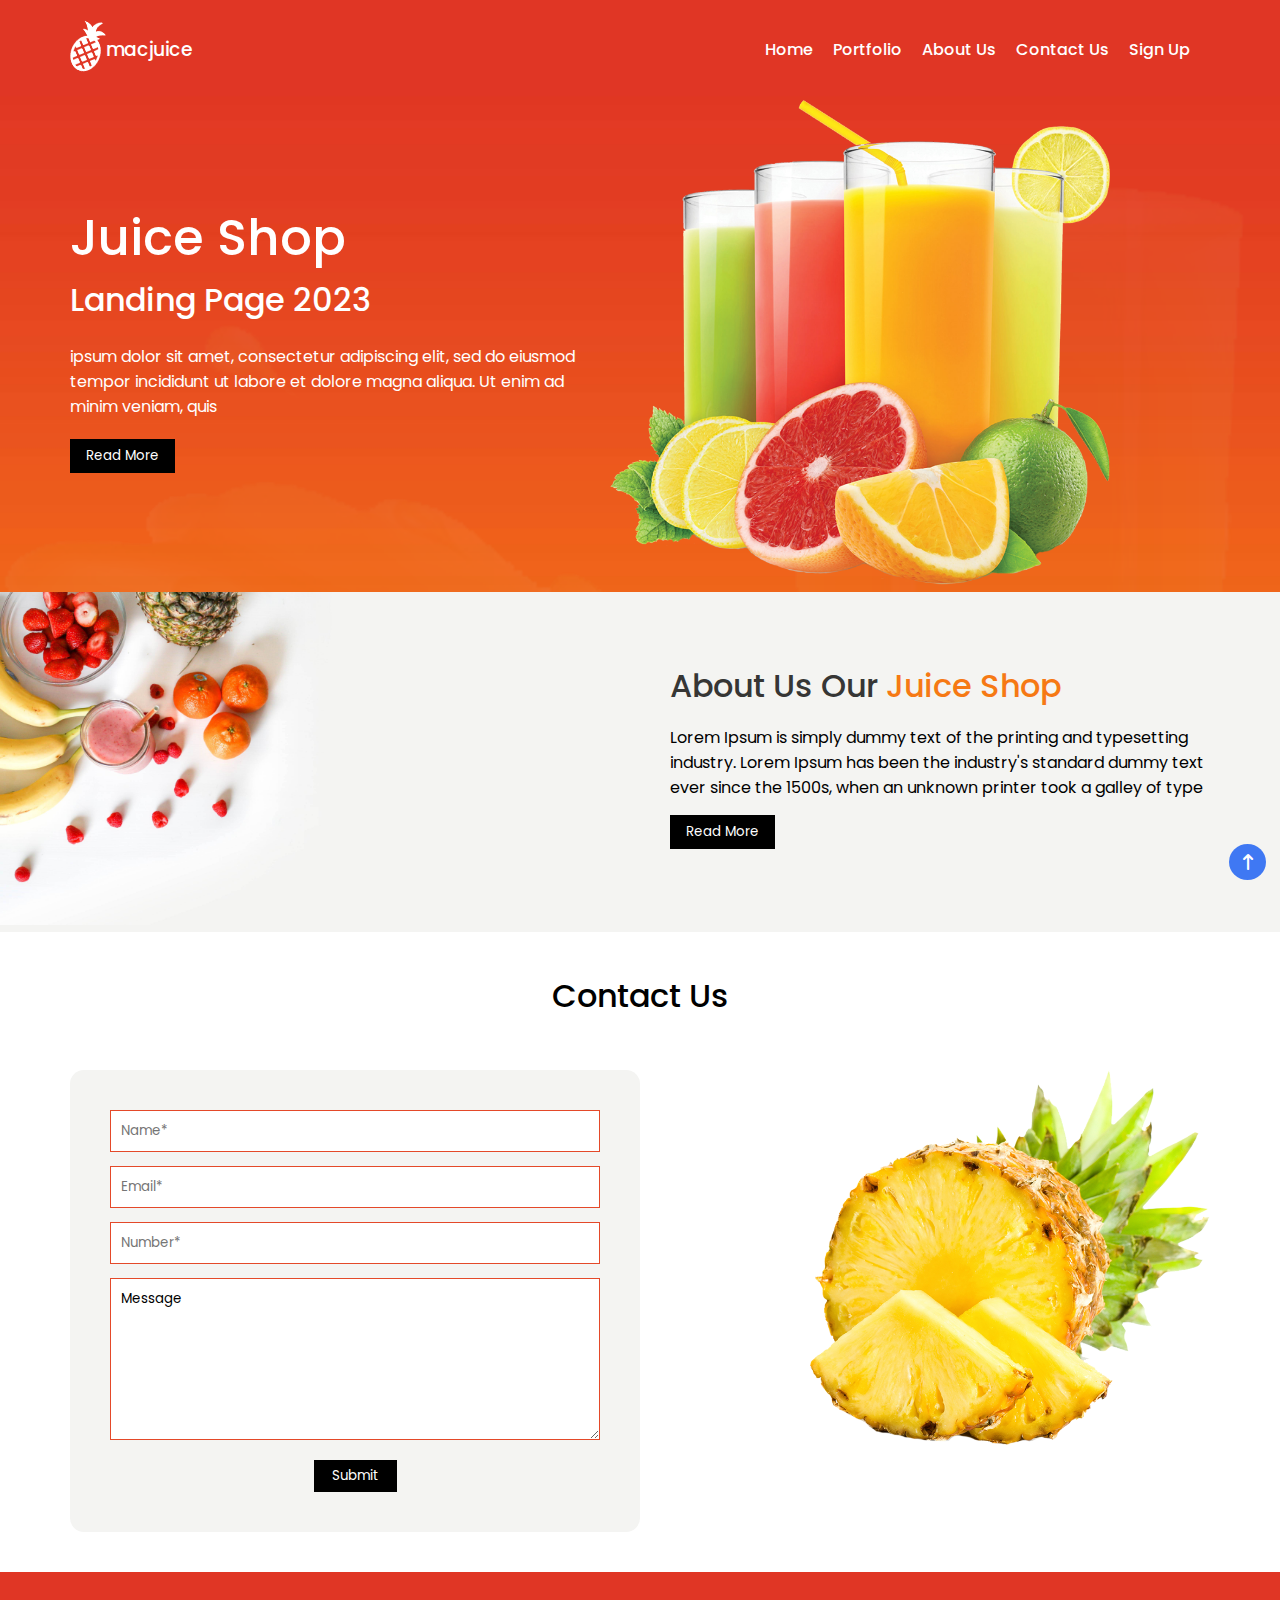
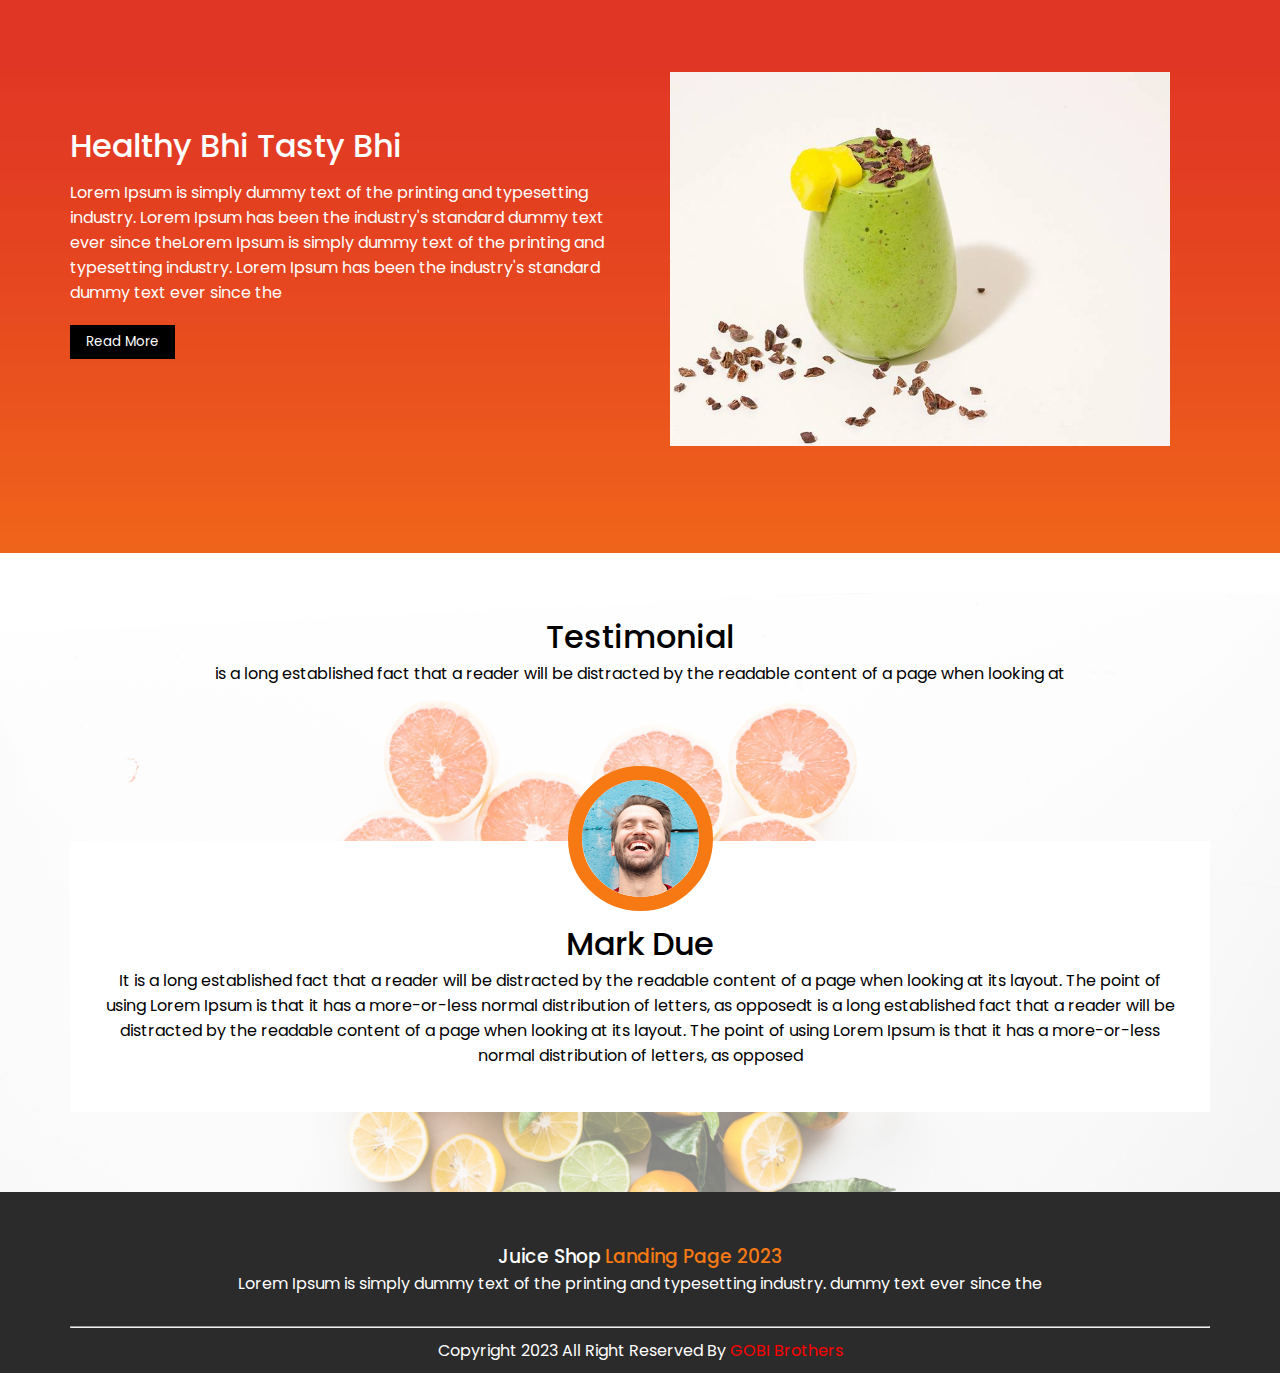
<file: index.html>
<!DOCTYPE html>
<html lang="en">

    <head>
        <meta charset="UTF-8">
        <meta http-equiv="X-UA-Compatible" content="IE=edge">
        <meta name="viewport" content="width=device-width, initial-scale=1.0">
        <title>juice</title>
        <link rel="stylesheet" href="https://cdnjs.cloudflare.com/ajax/libs/font-awesome/6.2.1/css/all.min.css" />
        <link rel="stylesheet" href="assets/css/style.css">
        <link rel="stylesheet" href="assets/css/responsive.css">

    </head>

    <body>

        <header class="header" id="navbar">
            <div class="container">
                <div class="nav-bar" id="set">
                    <div class="nav-bar-logo">
                        <a href="index.html"><img src="assets/images/pineapple-logo.png" alt="pineapple"></a>
                        <a href="index.html">
                            <h3>macjuice</h3>
                        </a>
                    </div>
                    <div class="res-menu-icon">
                        <span></span>
                    </div>
                    <div class="nav-bar-item">
                        <ul>
                            <a href="">
                                <li>Home</li>
                            </a>
                            <a href="">
                                <li>Portfolio</li>
                            </a>
                            <a href="">
                                <li>About Us</li>
                            </a>
                            <a href="">
                                <li>Contact Us</li>
                            </a>
                            <a href="">
                                <li>Sign Up</li>
                            </a>
                        </ul>
                    </div>
                    <div class="res-nav-item">
                        <ul>
                            <a href="">
                                <li>Home</li>
                            </a>
                            <a href="">
                                <li>Portfolio</li>
                            </a>
                            <a href="">
                                <li>About Us</li>
                            </a>
                            <a href="">
                                <li>Contact Us</li>
                            </a>
                            <a href="">
                                <li>Sign Up</li>
                            </a>
                        </ul>
                    </div>
                </div>
            </div>
        </header>

        <section class="banner-section">
            <div class="container">
                <div class="banner-inner">
                    <div class="banner-content">
                        <h1>Juice shop</h1>
                        <h2>Landing page 2023</h2>
                        <p>ipsum dolor sit amet, consectetur adipiscing elit, sed do eiusmod tempor incididunt ut labore
                            et dolore magna aliqua. Ut
                            enim ad minim veniam, quis</p>
                        <a href="javascript:void(0);"><button>Read More</button></a>
                    </div>
                    <div class="banner-image">
                        <img src="assets/images/banner-juice.png" alt="juice-glass" width="500px">
                    </div>
                </div>
            </div>
        </section>

        <section class="aboutus-section">
            <div class="container">
                <div class="aboutus-inner">
                    <div class="aboutus-image">
                        <img src="assets/images/about-us-img.jpg" alt="fruit-glass" width="500px">
                    </div>
                    <div class="aboutus-content">
                        <h2>About us our <span>Juice shop</span> </h2>
                        <p>Lorem Ipsum is simply dummy text of the printing and typesetting industry. Lorem Ipsum has
                            been the industry's standard
                            dummy text ever since the 1500s, when an unknown printer took a galley of type</p>
                        <a href="javascript:void(0);"><button>Read More</button></a>
                    </div>
                </div>
            </div>
        </section>

        <section class="contactus-section">
            <div class="container">
                <h2>Contact Us</h2>
                <div class="contactus-inner">
                    <div class="contactus-content">
                        <form action="" name="landform" onsubmit="return land()">
                            <div class="form-m">
                                <input type="text" placeholder="Name*" name="name" onkeyup="land()"
                                    style="color: #000;" required>
                                <span id="error1" style="color: red; font-size: 14px;"></span>
                            </div>
                            <div class="form-m">
                                <input type="text" placeholder="Email*" name="email" onkeyup="land()"
                                    style="color: #000;" required>
                                <span id="error2" style="color: red; font-size: 14px;"></span>
                            </div>
                            <div class="form-m">
                                <input type="text" placeholder="Number*" name="number" onkeyup="land()"
                                    style="color: #000;" required>
                                <span id="error3" style="color: red; font-size: 14px;"></span>
                            </div>
                            <textarea cols="30" rows="7" name="textarea">Message</textarea>
                            <div class="form-submit">
                                <button type="submit">Submit</button>
                            </div>

                        </form>
                    </div>
                    <div class="contactus-image">
                        <img src="assets/images/contactus-img.png" alt="pinneapple-fruit" width="400px">
                    </div>
                </div>
            </div>
        </section>

        <section class="healthy-section">
            <div class="container">
                <div class="healthy-inner">
                    <div class="healthy-content">
                        <h2>Healthy bhi tasty bhi</h2>
                        <p>Lorem Ipsum is simply dummy text of the printing and typesetting industry. Lorem Ipsum has
                            been the industry's standard
                            dummy text ever since theLorem Ipsum is simply dummy text of the printing and typesetting
                            industry. Lorem Ipsum has been
                            the industry's standard dummy text ever since the</p>
                        <a href="javascript:void(0);"><button>Read More</button></a>
                    </div>
                    <div class="healthy-image">
                        <img src="assets/images/juice-glass.jpg" alt="juice-glass" width="500px">
                    </div>
                </div>
            </div>
        </section>

        <section class="testimonial-section">
            <div class="container">
                <div class="testimonial-inner">
                    <h2>testimonial</h2>
                    <p>is a long established fact that a reader will be distracted by the readable content of a page
                        when looking at</p>
                    <div class="testimonial-box">
                        <img src="assets/images/profile.png" alt="" width="">
                        <h2>Mark Due</h2>
                        <p>It is a long established fact that a reader will be distracted by the readable content of a
                            page
                            when looking at its
                            layout. The point of using Lorem Ipsum is that it has a more-or-less normal distribution of
                            letters, as opposedt is a
                            long established fact that a reader will be distracted by the readable content of a page
                            when
                            looking at its layout. The
                            point of using Lorem Ipsum is that it has a more-or-less normal distribution of letters, as
                            opposed</p>
                    </div>
                </div>
            </div>
        </section>

        <footer>
            <div class="container">
                <div class="footer-inner">
                    <h3>Juice Shop <span>Landing Page 2023</span> </h3>
                    <div class="footer-nth">
                        <p>Lorem Ipsum is simply dummy text of the printing and typesetting
                            industry. dummy text ever since the</p>
                        <hr>
                        <p>Copyright 2023 All Right Reserved By <abbr title="Gola & Bisht" style="color: red;">GOBI
                                Brothers</abbr>
                        </p>
                    </div>

                </div>
            </div>
        </footer>
        <div class="scroll" id="back-to-top">
            <a href="#top" id="#down"><i class="fa-solid fa-arrow-up-long"></i> </a>
        </div>


        <script>
            document.querySelector(".res-menu-icon").addEventListener("click", function () {
                document.querySelector("header").classList.toggle("active");
            });

            document.querySelector("section").addEventListener("click", function () {
                document.querySelector("header").classList.remove("active");
            });

            window.addEventListener("scroll", function () {
                    let x = document.querySelector("header")
                    if (window.pageYOffset >= 100) {
                        x.classList.remove("active");
                    }
            });              

            window.addEventListener('scroll', function () {

                let nav = document.getElementById('navbar');

                if (window.pageYOffset >= 400) {
                    nav.classList.add('sticky');
                } else {
                    nav.classList.remove('sticky');
                }
            });          

            window.addEventListener('scroll', function () {

                let nav = document.getElementById('set');

                if (window.pageYOffset >= 400) {
                    nav.classList.add('res-set');
                } else {
                    nav.classList.remove('res-set');
                }
            });

            window.addEventListener("scroll", function () {
                let y = document.getElementById('back-to-top');
                if (window.pageYOffset <= 500) {
                    y.classList.add("rem-scroll")
                } else {
                    y.classList.remove('rem-scroll');
                }
            })


        </script>
    </body>

</html>
</file>
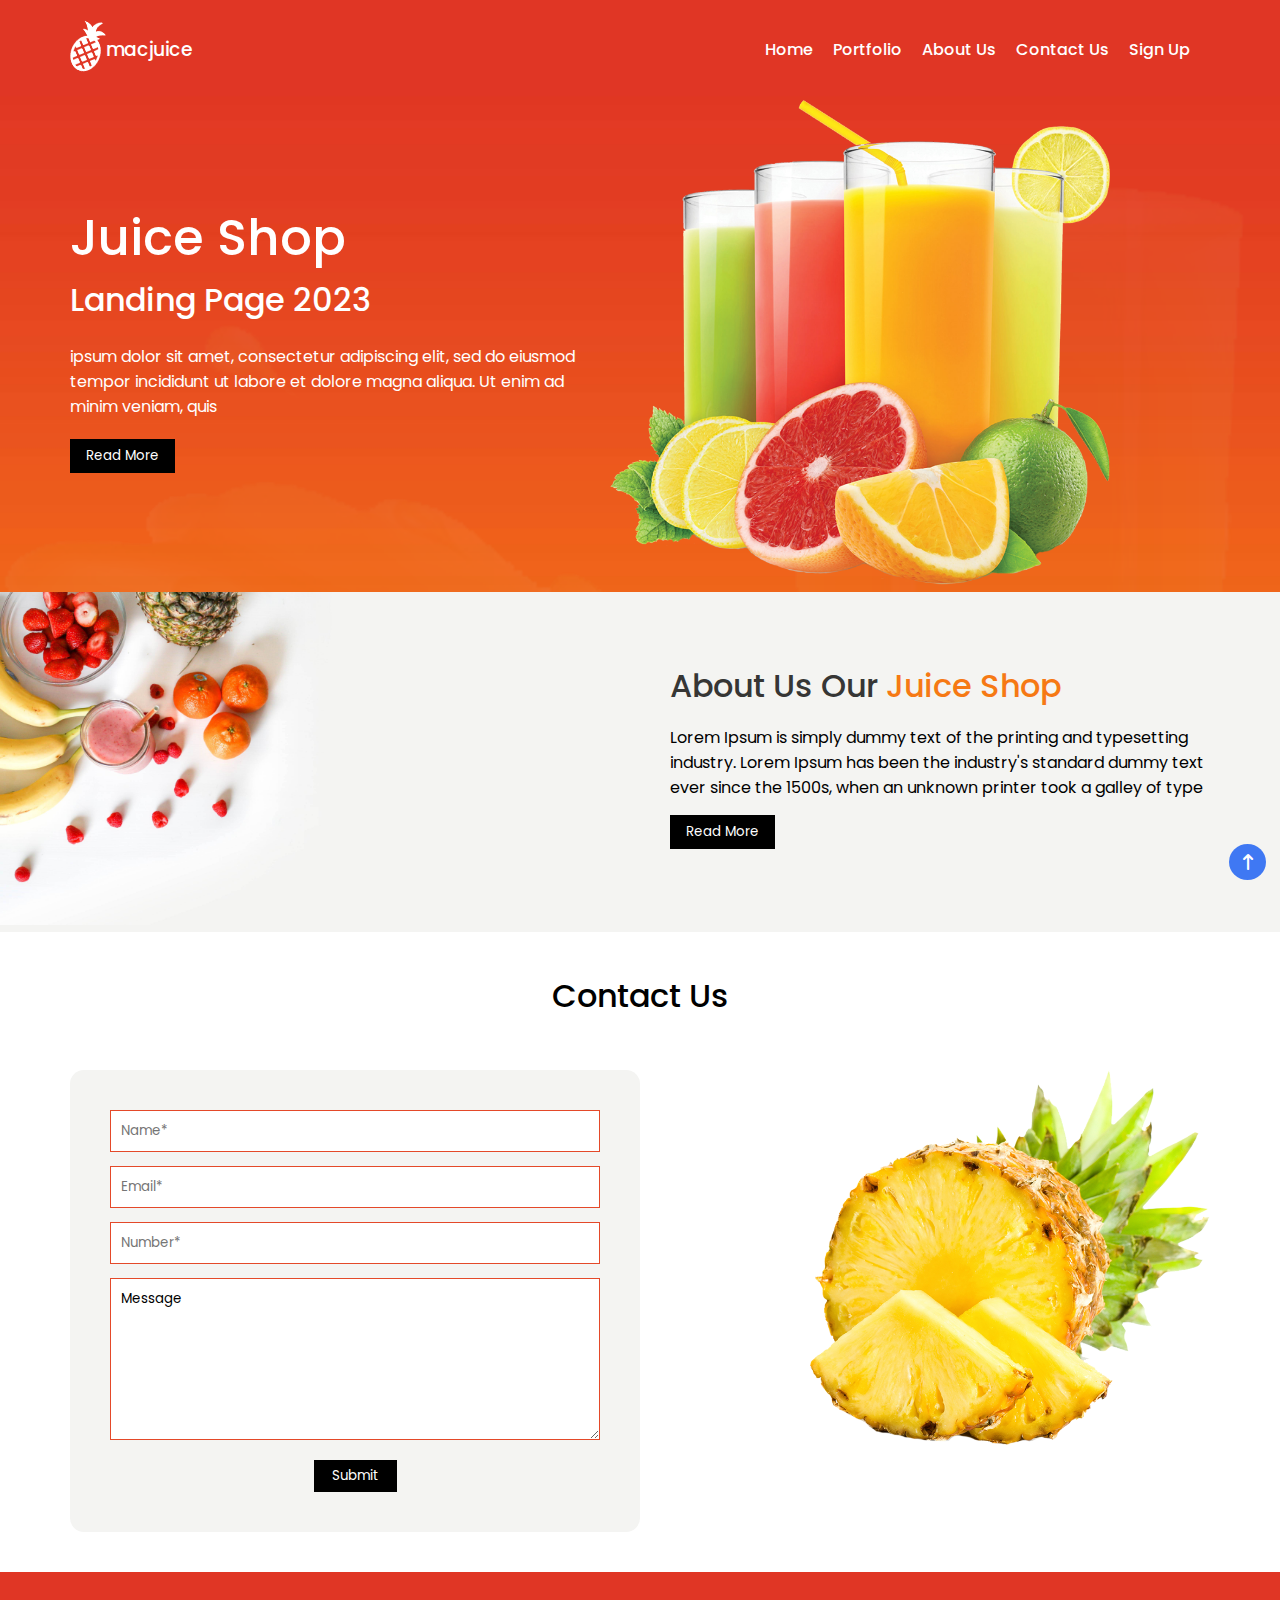
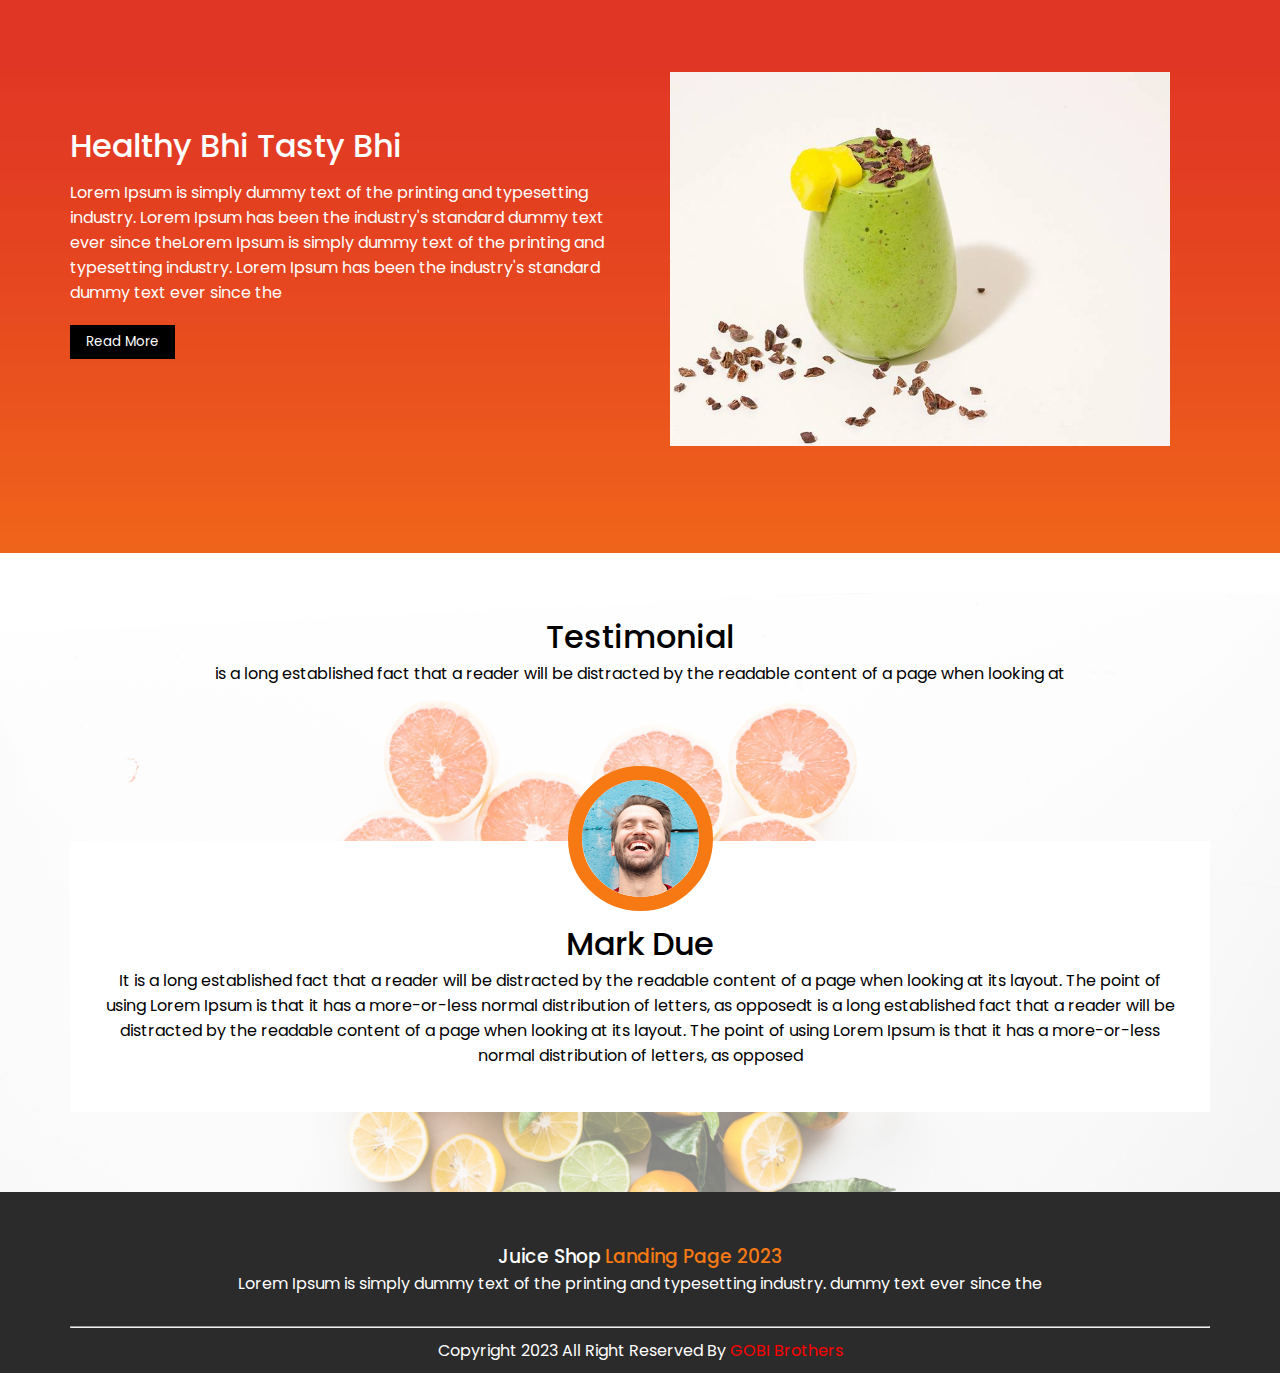
<file: Juice-Landing-Page/index.html>
<!DOCTYPE html>
<html lang="en">

<head>
    <meta charset="UTF-8">
    <meta http-equiv="X-UA-Compatible" content="IE=edge">
    <meta name="viewport" content="width=device-width, initial-scale=1.0">
    <title>juice</title>
    <link rel="stylesheet" href="https://cdnjs.cloudflare.com/ajax/libs/font-awesome/6.2.1/css/all.min.css" />
    <link rel="stylesheet" href="assets/css/style.css">
    <link rel="stylesheet" href="assets/css/responsive.css">

</head>

<body>

    <header class="header" id="navbar">
        <div class="container">
            <div class="nav-bar" id="set">
                <div class="nav-bar-logo">
                    <a href="index.html"><img src="assets/images/pineapple-logo.png" alt="pineapple"></a>
                    <a href="index.html">
                        <h3>macjuice</h3>
                    </a>
                </div>
                <div class="res-menu-icon">
                    <span></span>
                </div>
                <div class="nav-bar-item">
                    <ul>
                        <a href="">
                            <li>Home</li>
                        </a>
                        <a href="">
                            <li>Portfolio</li>
                        </a>
                        <a href="">
                            <li>About Us</li>
                        </a>
                        <a href="">
                            <li>Contact Us</li>
                        </a>
                        <a href="">
                            <li>Sign Up</li>
                        </a>
                    </ul>
                </div>
                <div class="res-nav-item">
                    <ul>
                        <a href="">
                            <li>Home</li>
                        </a>
                        <a href="">
                            <li>Portfolio</li>
                        </a>
                        <a href="">
                            <li>About Us</li>
                        </a>
                        <a href="">
                            <li>Contact Us</li>
                        </a>
                        <a href="">
                            <li>Sign Up</li>
                        </a>
                    </ul>
                </div>
            </div>
        </div>
    </header>

    <section class="banner-section">
        <div class="container">
            <div class="banner-inner">
                <div class="banner-content">
                    <h1>Juice shop</h1>
                    <h2>Landing page 2023</h2>
                    <p>ipsum dolor sit amet, consectetur adipiscing elit, sed do eiusmod tempor incididunt ut labore
                        et dolore magna aliqua. Ut
                        enim ad minim veniam, quis</p>
                    <a href="javascript:void(0);"><button>Read More</button></a>
                </div>
                <div class="banner-image">
                    <img src="assets/images/banner-juice.png" alt="juice-glass" width="500px">
                </div>
            </div>
        </div>
    </section>

    <section class="aboutus-section">
        <div class="container">
            <div class="aboutus-inner">
                <div class="aboutus-image">
                    <img src="assets/images/about-us-img.jpg" alt="fruit-glass" width="500px">
                </div>
                <div class="aboutus-content">
                    <h2>About us our <span>Juice shop</span> </h2>
                    <p>Lorem Ipsum is simply dummy text of the printing and typesetting industry. Lorem Ipsum has
                        been the industry's standard
                        dummy text ever since the 1500s, when an unknown printer took a galley of type</p>
                    <a href="javascript:void(0);"><button>Read More</button></a>
                </div>
            </div>
        </div>
    </section>

    <section class="contactus-section">
        <div class="container">
            <h2>Contact Us</h2>
            <div class="contactus-inner">
                <div class="contactus-content">
                    <form action="" name="landform" onsubmit="return land()">
                        <div class="form-m">
                            <input type="text" placeholder="Name*" name="name" onkeyup="land()" style="color: #000;"
                                required>
                            <span id="error1" style="color: red; font-size: 14px;"></span>
                        </div>
                        <div class="form-m">
                            <input type="text" placeholder="Email*" name="email" onkeyup="land()" style="color: #000;"
                                required>
                            <span id="error2" style="color: red; font-size: 14px;"></span>
                        </div>
                        <div class="form-m">
                            <input type="text" placeholder="Number*" name="number" onkeyup="land()" style="color: #000;"
                                required>
                            <span id="error3" style="color: red; font-size: 14px;"></span>
                        </div>
                        <textarea cols="30" rows="7" name="textarea">Message</textarea>
                        <div class="form-submit">
                            <button type="submit">Submit</button>
                        </div>

                    </form>
                </div>
                <div class="contactus-image">
                    <img src="assets/images/contactus-img.png" alt="pinneapple-fruit" width="400px">
                </div>
            </div>
        </div>
    </section>

    <section class="healthy-section">
        <div class="container">
            <div class="healthy-inner">
                <div class="healthy-content">
                    <h2>Healthy bhi tasty bhi</h2>
                    <p>Lorem Ipsum is simply dummy text of the printing and typesetting industry. Lorem Ipsum has
                        been the industry's standard
                        dummy text ever since theLorem Ipsum is simply dummy text of the printing and typesetting
                        industry. Lorem Ipsum has been
                        the industry's standard dummy text ever since the</p>
                    <a href="javascript:void(0);"><button>Read More</button></a>
                </div>
                <div class="healthy-image">
                    <img src="assets/images/juice-glass.jpg" alt="juice-glass" width="500px">
                </div>
            </div>
        </div>
    </section>

    <section class="testimonial-section">
        <div class="container">
            <div class="testimonial-inner">
                <h2>testimonial</h2>
                <p>is a long established fact that a reader will be distracted by the readable content of a page
                    when looking at</p>
                <div class="testimonial-box">
                    <img src="assets/images/profile.png" alt="" width="">
                    <h2>Mark Due</h2>
                    <p>It is a long established fact that a reader will be distracted by the readable content of a
                        page
                        when looking at its
                        layout. The point of using Lorem Ipsum is that it has a more-or-less normal distribution of
                        letters, as opposedt is a
                        long established fact that a reader will be distracted by the readable content of a page
                        when
                        looking at its layout. The
                        point of using Lorem Ipsum is that it has a more-or-less normal distribution of letters, as
                        opposed</p>
                </div>
            </div>
        </div>
    </section>

    <footer>
        <div class="container">
            <div class="footer-inner">
                <h3>Juice Shop <span>Landing Page 2023</span> </h3>
                <div class="footer-nth">
                    <p>Lorem Ipsum is simply dummy text of the printing and typesetting
                        industry. dummy text ever since the</p>
                    <hr>
                    <p>Copyright 2023 All Right Reserved By <abbr title="Gola & Bisht" style="color: red;">GOBI
                            Brothers</abbr>
                    </p>
                </div>

            </div>
        </div>
    </footer>
    <div class="scroll" id="back-to-top">
        <a href="#top" id="#down"><i class="fa-solid fa-arrow-up-long"></i> </a>
    </div>


    <script>
        document.querySelector(".res-menu-icon").addEventListener("click", function () {
            document.querySelector("header").classList.toggle("active");
        });

        document.querySelector("section").addEventListener("click", function () {
            document.querySelector("header").classList.remove("active");
        });

        window.addEventListener("scroll", function () {
            let x = document.querySelector("header")
            if (window.pageYOffset >= 100) {
                x.classList.remove("active");
            }
        });

        window.addEventListener('scroll', function () {

            let nav = document.getElementById('navbar');

            if (window.pageYOffset >= 400) {
                nav.classList.add('sticky');
            } else {
                nav.classList.remove('sticky');
            }
        });

        window.addEventListener('scroll', function () {

            let nav = document.getElementById('set');

            if (window.pageYOffset >= 400) {
                nav.classList.add('res-set');
            } else {
                nav.classList.remove('res-set');
            }
        });

        window.addEventListener("scroll", function () {
            let y = document.getElementById('back-to-top');
            if (window.pageYOffset <= 500) {
                y.classList.add("rem-scroll")
            } else {
                y.classList.remove('rem-scroll');
            }
        })



    </script>
</body>

</html>
</file>
<file: assets/css/style.css>
@import url('https://fonts.googleapis.com/css2?family=Roboto:wght@400;500;700&display=swap');
@import url('https://fonts.googleapis.com/css2?family=Poppins:ital,wght@0,400;0,500;0,700;1,600&display=swap');

* {
    padding: 0px;
    margin: 0px;
    box-sizing: border-box;
    /* font-family: 'Roboto', sans-serif; */
    font-family: 'Poppins', sans-serif;
}

html {
    scroll-behavior: smooth;
}

h1 {
    text-transform: capitalize;
    font-size: 50px;
    font-weight: 500;
}

h2 {
    font-size: 32px;
    font-weight: 500;
    text-transform: capitalize;
}

h3 {
    font-weight: 500;
}

ul {
    display: flex;
    flex-wrap: wrap;

}

li {
    list-style: none;
}

a {
    text-decoration: none;
    color: #fff;
}

a:hover {
    color: #000;
}

span {
    color: #f67914;
}

a button {
    padding: 7px 16px;
    background: #000;
    border: none;
    cursor: pointer;
    color: #fff;
}

a button:hover {
    color: #000;
    background: transparent;
    outline: 1px solid #000;
    transition: 0.6s;
}

.container {
    width: 1140px;
    margin: auto;
}

@keyframes moon {
    from {
        transform: translateY(-61.5px);
        opacity: 0;
    }

    to {
        -webkit-transform: translateY(0px);
        opacity: 1;
    }
}

/* header */
header {
    position: absolute;
    left: 0;
    right: 0;
    z-index: 1000;
}

header.sticky {
    position: fixed;
    right: 0;
    top: 0;
    left: 0;
    z-index: 1000;
    animation: moon 800ms linear;
    background: #e44929;
    box-shadow: 0px 1px 15px -12px;
}

.nav-bar {
    display: flex;
    flex-wrap: wrap;
    justify-content: space-between;
    align-items: center;
    z-index: 1000;
    padding: 20px 0px;
    color: #fff;
}

.nav-bar-logo {
    display: flex;
    flex-wrap: wrap;
    z-index: 1;
    align-items: center;
}

.nav-bar ul li {
    margin-right: 20px;
    font-weight: 500;
}

.res-nav-item {
    display: none;
}

.nav-bar.res-set {
    padding: 5px 0px;
}

/* banner-section */

.banner-section {
    background: url(../images/banner-bg.png), url(../images/banner-color-img.jpg) no-repeat;
    color: #fff;

}

.banner-inner {
    display: flex;
    flex-wrap: wrap;
    padding-top: 100px;
}

.banner-content {
    width: calc(50% - 30px);
    padding-top: 100px;
}

.banner-content p {
    padding: 20px 0px;
}

.banner-image {
    width: calc(50% - 30px);
}

/* about-us sectin */
.aboutus-section {
    /* margin: 30px 0px; */
    background-color: #f4f4f2;
}

.aboutus-inner {
    display: flex;
    flex-wrap: wrap;
    justify-content: space-between;
}

.aboutus-image {
    width: calc(50% - 30px);
}

.aboutus-image img {
    position: relative;
    left: -105px;
}

.aboutus-content {
    width: calc(50% - 30px);
    padding-top: 70px;
}

.aboutus-content h2 {
    color: #363635;
}

.aboutus-content p {
    padding: 15px 0px;
}

.aboutus-content button a {
    color: #fff;
}

/* contactus-section */
.contactus-inner {
    display: flex;
    justify-content: space-between;
    flex-wrap: wrap;
}

.contactus-section h2 {
    text-align: center;
    margin: 40px 0px 50px;
}

.contactus-content {
    width: calc(50%);
}


.contactus-content form {
    padding: 40px;
    background: #f4f4f2;
    border-radius: 14px;
}

.contactus-content input {
    display: block;
    width: 100%;
    border: none;
    color: #f67914;
    padding: 10px;
    outline: none;
    border: 1px solid #e44929;
}

.form-m {
    margin-bottom: 14px;
}

.form-submit {
    text-align: center;
    margin-top: 20px;
}

form button {
    padding: 6px 18px;
    background: black;
    color: #fff;
    border: none;
}

form button:hover {
    color: #000;
    background: transparent;
    outline: 1px solid #000;
    transition: 0.6s;
}

.contactus-content textarea {
    display: block;
    width: 100%;
    padding: 10px;
    border: none;
    border: 1px solid #e44929;
}

.contactus-content button {
    display: block;
    margin: auto;
    margin-top: 20px;
}

.contactus-content button a {
    color: #fff;
}

/* healthy-section */
.healthy-section {
    background: url(../images/banner-color-img.jpg);
    margin: 40px 0px;
}

.healthy-inner {
    display: flex;
    justify-content: space-between;
    flex-wrap: wrap;
    padding: 100px 0px;
}

.healthy-content {
    width: calc(50% - 20px);
    color: #fff;
    margin-top: 50px;
}

.healthy-content {
    width: calc(50% - 20px);
}

.healthy-content p {
    padding: 10px 0px 20px 0px;
}

.healthy-content button a {
    color: #f67914;
}

.healthy-image {
    width: calc(50% - 30px);
}

/* Testimonial-section */
.testimonial-section {
    background: linear-gradient(rgba(255, 255, 255, .5), rgba(255, 255, 255, .5)), url(../images/testimonial-bg.jpg);
    text-align: center;
    background-size: 100%;
    padding: 20px 0px 80px;
}

.testimonial-box {
    margin-top: 155px;
    background: #fff;
    position: relative;
    padding: 79px 29px 44px;
}

.testimonial-box img {
    width: 145px;
    position: absolute;
    top: -75px;
    border: 14px solid #f67914;
    border-radius: 50%;
    right: 0;
    left: 0;
    margin: auto;
}

/* footer */
footer {
    background-color: #2b2b2b;
    padding: 50px 0px 10px;
    text-align: center;
    color: #fff;
}

.footer-nth hr:nth-child(2) {
    margin: 30px 0px 10px;
}

abbr {
    text-decoration: none;
}

.scroll a {
    text-decoration: none;
    padding: 5.5px 12.5px;
    background: #3f78f3;
    border-radius: 50%;
    position: fixed;
    bottom: 20px;
    right: 14px;
    text-align: center;
}

.scroll.rem-scroll a {
    display: none;
}
</file>
<file: assets/css/responsive.css>
@media screen and (max-width: 1199px) {
    .container {
        width: 950px;
    }

    h1 {
        font-size: 40px;
    }

    h2 {
        font-size: 25px;
    }

    .contactus-image img {
        width: 326px;
    }

    .contactus-content form {
        padding: 25px;
    }

    .healthy-image img {
        width: 400px;
    }

    .testimonial-box {
        margin-top: 119px;
    }

    .testimonial-box img {
        width: 130px;
        top: -64px;
    }

    .testimonial-box p {
        padding: 5px 20px;
    }

}

@media screen and (max-width: 991px) {
    .container {
        width: 720px;
    }

    h1 {
        font-size: 35px;
    }

    h2 {
        font-size: 24px;
    }

    p {
        font-size: 13px;
    }

    button {
        padding: 5px 12px;
        border: none;
    }

    .nav-bar.res-set {
        padding: 5px 0px;
    }

    .banner-content {
        padding-top: 70px;
    }

    .banner-content p {
        padding: 10px 0px;
    }

    .banner-image img {
        width: 360px;
    }

    .aboutus-content {
        width: calc(50%);
        z-index: 100;
    }

    .contactus-section h2 {
        margin: 41px 0px 31px;
    }

    .contactus-content input {

        width: 100%;
        padding: 8px;
    }

    .contactus-content textarea {
        display: block;
        width: 100%;
        padding: 8px;
    }

    .healthy-inner {
        padding: 53px 0px;
    }

    .healthy-image img {
        width: 320px;
    }

    .healthy-content {
        margin-top: 11px;
    }

    .healthy-content p {
        padding: 10px 0px 15px 0px;
    }

    .testimonial-box {
        margin-top: 95px;
        padding: 65px 0px 14px;
    }

    .testimonial-box img {
        width: 105px;
        top: -52px;
        border: 10px solid #f67914;
    }
}

@media screen and (max-width: 767px) {
    .container {
        width: 540px;
    }

    h1 {
        font-size: 30px;
    }

    h2 {
        font-size: 20px;
    }

    p {
        font-size: 12px;
    }

    button {
        padding: 5px 12px;
    }

    .nav-bar-logo {
        z-index: 10;
    }

    .nav-bar {
        padding: 8px 0px;
    }

    /* togler */

    .nav-bar-item {
        display: none;
    }

    .res-menu-icon {
        width: 22px;
        position: absolute;
        right: 40px;
        top: 35px;
    }

    .res-menu-icon span {
        width: 100%;
        background: #0d0c0c;
        height: 2px;
        display: block;
        z-index: 10;
    }

    .nav-bar.res-set .res-menu-icon span {
        background: #fff;
    }

    .nav-bar.res-set .res-menu-icon span::before,
    .nav-bar.res-set .res-menu-icon span::after {
        background: #fff;
    }

    .res-menu-icon span::after,
    .res-menu-icon span::before {
        content: '';
        position: absolute;
        background: #000;
        top: 6px;
        width: 100%;
        height: 2px;
    }

    .res-menu-icon span::before {
        top: -6px;
    }

    .res-nav-item {
        display: inline-block;
        transform: translateY(-400%);
        transition: 700ms ease-in-out;
        position: absolute;
        background: #676060;
        left: 0;
        right: 0;
        top: 65px;
        z-index: 0;
    }

    .res-nav-item ul {
        display: block;
    }

    .res-nav-item ul li {
        border-top: 1px solid #fff;
        padding-top: 8px;
        padding: 7px;
        padding-left: 15px;
        margin-right: 0;
        font-size: 14px;
        font-family: 'Roboto', sans-serif;
    }

    header.active .res-nav-item {
        transform: translateY(0);
    }

    .banner-content {
        padding-top: 50px;
    }

    .banner-content p {
        padding: 10px 0px;
    }

    .banner-image img {
        width: 310px;
    }

    .contactus-content {
        width: 100%;
    }

    .contactus-image img {
        display: none;
    }

    .contactus-content form {
        border-radius: 17px;
    }

    .contactus-content input {
        width: 100%;
        padding: 11px;
        margin-bottom: 20px;
    }

    .healthy-section {
        margin: 40px 0px 10px 0px;
    }

    .healthy-content {
        margin-top: 28px;
        width: 100%;
        order: 2;
        text-align: center;
    }

    .healthy-image {
        text-align: center;
        width: 100%;
    }

    .healthy-image img {
        width: 357px;
    }

    .testimonial-section {
        padding: 20px 0px 19px;
    }

    .testimonial-box {
        margin-top: 62px;
    }

    .testimonial-box img {
        width: 98px;
        top: -53px;
    }

    .testimonial-box img {
        width: 94px;
        top: -43px;
        border: 7px solid #f67914;
    }

    .testimonial-box p {
        font-size: 12px;
    }
}

@media screen and (max-width: 574px) {
    .container {
        width: 100%;
        padding: 0px 20px;
        box-sizing: border-box;
    }

    h1 {
        font-size: 26px;
    }

    h2 {
        font-size: 20px;
    }

    p {
        font-size: 12px;
    }

    button {
        padding: 5px 12px;
    }

    .nav-bar {
        padding: 8px 0px;
        font-size: 13px;
    }

    .nav-bar-logo img {
        width: 25px;
    }

    .res-nav-item ul {
        display: block;
    }

    .res-menu-icon {
        top: 27px;
    }

    .res-nav-item {
        top: 51px;
    }

    .res-nav-item ul li {
        font-size: 12px;
        font-weight: 400;
    }

    .banner-content {
        padding: 31px 0px;
        order: 2;
        text-align: center;
        width: 100%;
    }

    .banner-image {
        width: 100%;
        text-align: center;
    }

    .banner-image img {
        width: 240px;
    }

    .banner-content p {
        padding: 9px 0px;
    }

    .aboutus-content {
        width: 100%;
        padding: 31px 0px;
        text-align: center;
    }

    .aboutus-image {
        display: none;
    }

    .contactus-image img {
        display: none;
    }

    .contactus-section h2 {
        margin: 25px 0px 15px;
    }

    .contactus-content form {
        padding: 19px;
        border-radius: 9px;
    }

    form ::placeholder {
        font-size: 11px;
    }

    .contactus-content textarea {
        font-size: 11px;
    }

    .contactus-content input {
        padding: 7px;
        margin-bottom: 12px;
    }

    .healthy-inner {
        padding: 25px 0px;
    }

    .healthy-image img {
        width: 300px;
    }

    .testimonial-section {
        padding: 5px 0px 15px;
    }

    .testimonial-box {
        margin-top: 62px;
        padding: 40px 0px 8px;
    }

    .testimonial-box img {
        width: 80px;
        top: -42px;
    }

    .testimonial-box p {
        padding: 5px 13px;
    }

    footer {
        background-color: #2b2b2b;
        padding: 33px 0px 10px;
    }

    .footer-inner h2 {
        font-size: 19px;
        margin-bottom: 8px;
    }

    .footer-nth p {
        font-size: 11px;
    }
}
</file>
<file: Juice-Landing-Page/assets/css/style.css>
@import url('https://fonts.googleapis.com/css2?family=Roboto:wght@400;500;700&display=swap');
@import url('https://fonts.googleapis.com/css2?family=Poppins:ital,wght@0,400;0,500;0,700;1,600&display=swap');

* {
    padding: 0px;
    margin: 0px;
    box-sizing: border-box;
    /* font-family: 'Roboto', sans-serif; */
    font-family: 'Poppins', sans-serif;
}

html {
    scroll-behavior: smooth;
}

h1 {
    text-transform: capitalize;
    font-size: 50px;
    font-weight: 500;
}

h2 {
    font-size: 32px;
    font-weight: 500;
    text-transform: capitalize;
}

h3 {
    font-weight: 500;
}

ul {
    display: flex;
    flex-wrap: wrap;

}

li {
    list-style: none;
}

a {
    text-decoration: none;
    color: #fff;
}

a:hover {
    color: #000;
}

span {
    color: #f67914;
}

a button {
    padding: 7px 16px;
    background: #000;
    border: none;
    cursor: pointer;
    color: #fff;
}

a button:hover {
    color: #000;
    background: transparent;
    outline: 1px solid #000;
    transition: 0.6s;
}

.container {
    width: 1140px;
    margin: auto;
}

@keyframes moon {
    from {
        transform: translateY(-61.5px);
        opacity: 0;
    }

    to {
        -webkit-transform: translateY(0px);
        opacity: 1;
    }
}

/* header */
header {
    position: absolute;
    left: 0;
    right: 0;
    z-index: 1000;
}

header.sticky {
    position: fixed;
    right: 0;
    top: 0;
    left: 0;
    z-index: 1000;
    animation: moon 800ms linear;
    background: #e44929;
    box-shadow: 0px 1px 15px -12px;
}

.nav-bar {
    display: flex;
    flex-wrap: wrap;
    justify-content: space-between;
    align-items: center;
    z-index: 1000;
    padding: 20px 0px;
    color: #fff;
}

.nav-bar-logo {
    display: flex;
    flex-wrap: wrap;
    z-index: 1;
    align-items: center;
}

.nav-bar ul li {
    margin-right: 20px;
    font-weight: 500;
}

.res-nav-item {
    display: none;
}

.nav-bar.res-set {
    padding: 5px 0px;
}

/* banner-section */

.banner-section {
    background: url(../images/banner-bg.png), url(../images/banner-color-img.jpg) no-repeat;
    color: #fff;

}

.banner-inner {
    display: flex;
    flex-wrap: wrap;
    padding-top: 100px;
}

.banner-content {
    width: calc(50% - 30px);
    padding-top: 100px;
}

.banner-content p {
    padding: 20px 0px;
}

.banner-image {
    width: calc(50% - 30px);
}

/* about-us sectin */
.aboutus-section {
    /* margin: 30px 0px; */
    background-color: #f4f4f2;
}

.aboutus-inner {
    display: flex;
    flex-wrap: wrap;
    justify-content: space-between;
}

.aboutus-image {
    width: calc(50% - 30px);
}

.aboutus-image img {
    position: relative;
    left: -105px;
}

.aboutus-content {
    width: calc(50% - 30px);
    padding-top: 70px;
}

.aboutus-content h2 {
    color: #363635;
}

.aboutus-content p {
    padding: 15px 0px;
}

.aboutus-content button a {
    color: #fff;
}

/* contactus-section */
.contactus-inner {
    display: flex;
    justify-content: space-between;
    flex-wrap: wrap;
}

.contactus-section h2 {
    text-align: center;
    margin: 40px 0px 50px;
}

.contactus-content {
    width: calc(50%);
}


.contactus-content form {
    padding: 40px;
    background: #f4f4f2;
    border-radius: 14px;
}

.contactus-content input {
    display: block;
    width: 100%;
    border: none;
    color: #f67914;
    padding: 10px;
    outline: none;
    border: 1px solid #e44929;
}

.form-m {
    margin-bottom: 14px;
}

.form-submit {
    text-align: center;
    margin-top: 20px;
}

form button {
    padding: 6px 18px;
    background: black;
    color: #fff;
    border: none;
}

form button:hover {
    color: #000;
    background: transparent;
    outline: 1px solid #000;
    transition: 0.6s;
}

.contactus-content textarea {
    display: block;
    width: 100%;
    padding: 10px;
    border: none;
    border: 1px solid #e44929;
}

.contactus-content button {
    display: block;
    margin: auto;
    margin-top: 20px;
}

.contactus-content button a {
    color: #fff;
}

/* healthy-section */
.healthy-section {
    background: url(../images/banner-color-img.jpg);
    margin: 40px 0px;
}

.healthy-inner {
    display: flex;
    justify-content: space-between;
    flex-wrap: wrap;
    padding: 100px 0px;
}

.healthy-content {
    width: calc(50% - 20px);
    color: #fff;
    margin-top: 50px;
}

.healthy-content {
    width: calc(50% - 20px);
}

.healthy-content p {
    padding: 10px 0px 20px 0px;
}

.healthy-content button a {
    color: #f67914;
}

.healthy-image {
    width: calc(50% - 30px);
}

/* Testimonial-section */
.testimonial-section {
    background: linear-gradient(rgba(255, 255, 255, .5), rgba(255, 255, 255, .5)), url(../images/testimonial-bg.jpg);
    text-align: center;
    background-size: 100%;
    padding: 20px 0px 80px;
}

.testimonial-box {
    margin-top: 155px;
    background: #fff;
    position: relative;
    padding: 79px 29px 44px;
}

.testimonial-box img {
    width: 145px;
    position: absolute;
    top: -75px;
    border: 14px solid #f67914;
    border-radius: 50%;
    right: 0;
    left: 0;
    margin: auto;
}

/* footer */
footer {
    background-color: #2b2b2b;
    padding: 50px 0px 10px;
    text-align: center;
    color: #fff;
}

.footer-nth hr:nth-child(2) {
    margin: 30px 0px 10px;
}

abbr {
    text-decoration: none;
}

.scroll a {
    text-decoration: none;
    padding: 5.5px 12.5px;
    background: #3f78f3;
    border-radius: 50%;
    position: fixed;
    bottom: 20px;
    right: 14px;
    text-align: center;
}

.scroll.rem-scroll a {
    display: none;
}
</file>
<file: Juice-Landing-Page/assets/css/responsive.css>
@media screen and (max-width: 1199px) {
    .container {
        width: 950px;
    }

    h1 {
        font-size: 40px;
    }

    h2 {
        font-size: 25px;
    }

    .contactus-image img {
        width: 326px;
    }

    .contactus-content form {
        padding: 25px;
    }

    .healthy-image img {
        width: 400px;
    }

    .testimonial-box {
        margin-top: 119px;
    }

    .testimonial-box img {
        width: 130px;
        top: -64px;
    }

    .testimonial-box p {
        padding: 5px 20px;
    }

}

@media screen and (max-width: 991px) {
    .container {
        width: 720px;
    }

    h1 {
        font-size: 35px;
    }

    h2 {
        font-size: 24px;
    }

    p {
        font-size: 13px;
    }

    button {
        padding: 5px 12px;
        border: none;
    }

    .nav-bar.res-set {
        padding: 5px 0px;
    }

    .banner-content {
        padding-top: 70px;
    }

    .banner-content p {
        padding: 10px 0px;
    }

    .banner-image img {
        width: 360px;
    }

    .aboutus-content {
        width: calc(50%);
        z-index: 100;
    }

    .contactus-section h2 {
        margin: 41px 0px 31px;
    }

    .contactus-content input {

        width: 100%;
        padding: 8px;
    }

    .contactus-content textarea {
        display: block;
        width: 100%;
        padding: 8px;
    }

    .healthy-inner {
        padding: 53px 0px;
    }

    .healthy-image img {
        width: 320px;
    }

    .healthy-content {
        margin-top: 11px;
    }

    .healthy-content p {
        padding: 10px 0px 15px 0px;
    }

    .testimonial-box {
        margin-top: 95px;
        padding: 65px 0px 14px;
    }

    .testimonial-box img {
        width: 105px;
        top: -52px;
        border: 10px solid #f67914;
    }
}

@media screen and (max-width: 767px) {
    .container {
        width: 540px;
    }

    h1 {
        font-size: 30px;
    }

    h2 {
        font-size: 20px;
    }

    p {
        font-size: 12px;
    }

    button {
        padding: 5px 12px;
    }

    .nav-bar-logo {
        z-index: 10;
    }

    .nav-bar {
        padding: 8px 0px;
    }

    /* togler */

    .nav-bar-item {
        display: none;
    }

    .res-menu-icon {
        width: 22px;
        position: absolute;
        right: 40px;
        top: 35px;
    }

    .res-menu-icon span {
        width: 100%;
        background: #0d0c0c;
        height: 2px;
        display: block;
        z-index: 10;
    }

    .nav-bar.res-set .res-menu-icon span {
        background: #fff;
    }

    .nav-bar.res-set .res-menu-icon span::before,
    .nav-bar.res-set .res-menu-icon span::after {
        background: #fff;
    }

    .res-menu-icon span::after,
    .res-menu-icon span::before {
        content: '';
        position: absolute;
        background: #000;
        top: 6px;
        width: 100%;
        height: 2px;
    }

    .res-menu-icon span::before {
        top: -6px;
    }

    .res-nav-item {
        display: inline-block;
        transform: translateY(-400%);
        transition: 700ms ease-in-out;
        position: absolute;
        background: #676060;
        left: 0;
        right: 0;
        top: 65px;
        z-index: 0;
    }

    .res-nav-item ul {
        display: block;
    }

    .res-nav-item ul li {
        border-top: 1px solid #fff;
        padding-top: 8px;
        padding: 7px;
        padding-left: 15px;
        margin-right: 0;
        font-size: 14px;
        font-family: 'Roboto', sans-serif;
    }

    header.active .res-nav-item {
        transform: translateY(0);
    }

    .banner-content {
        padding-top: 50px;
    }

    .banner-content p {
        padding: 10px 0px;
    }

    .banner-image img {
        width: 310px;
    }

    .contactus-content {
        width: 100%;
    }

    .contactus-image img {
        display: none;
    }

    .contactus-content form {
        border-radius: 17px;
    }

    .contactus-content input {
        width: 100%;
        padding: 11px;
        margin-bottom: 20px;
    }

    .healthy-section {
        margin: 40px 0px 10px 0px;
    }

    .healthy-content {
        margin-top: 28px;
        width: 100%;
        order: 2;
        text-align: center;
    }

    .healthy-image {
        text-align: center;
        width: 100%;
    }

    .healthy-image img {
        width: 357px;
    }

    .testimonial-section {
        padding: 20px 0px 19px;
    }

    .testimonial-box {
        margin-top: 62px;
    }

    .testimonial-box img {
        width: 98px;
        top: -53px;
    }

    .testimonial-box img {
        width: 94px;
        top: -43px;
        border: 7px solid #f67914;
    }

    .testimonial-box p {
        font-size: 12px;
    }
}

@media screen and (max-width: 574px) {
    .container {
        width: 100%;
        padding: 0px 20px;
        box-sizing: border-box;
    }

    h1 {
        font-size: 26px;
    }

    h2 {
        font-size: 20px;
    }

    p {
        font-size: 12px;
    }

    button {
        padding: 5px 12px;
    }

    .nav-bar {
        padding: 8px 0px;
        font-size: 13px;
    }

    .nav-bar-logo img {
        width: 25px;
    }

    .res-nav-item ul {
        display: block;
    }

    .res-menu-icon {
        top: 27px;
    }

    .res-nav-item {
        top: 51px;
    }

    .res-nav-item ul li {
        font-size: 12px;
        font-weight: 400;
    }

    .banner-content {
        padding: 31px 0px;
        order: 2;
        text-align: center;
        width: 100%;
    }

    .banner-image {
        width: 100%;
        text-align: center;
    }

    .banner-image img {
        width: 240px;
    }

    .banner-content p {
        padding: 9px 0px;
    }

    .aboutus-content {
        width: 100%;
        padding: 31px 0px;
        text-align: center;
    }

    .aboutus-image {
        display: none;
    }

    .contactus-image img {
        display: none;
    }

    .contactus-section h2 {
        margin: 25px 0px 15px;
    }

    .contactus-content form {
        padding: 19px;
        border-radius: 9px;
    }

    form ::placeholder {
        font-size: 11px;
    }

    .contactus-content textarea {
        font-size: 11px;
    }

    .contactus-content input {
        padding: 7px;
        margin-bottom: 12px;
    }

    .healthy-inner {
        padding: 25px 0px;
    }

    .healthy-image img {
        width: 300px;
    }

    .testimonial-section {
        padding: 5px 0px 15px;
    }

    .testimonial-box {
        margin-top: 62px;
        padding: 40px 0px 8px;
    }

    .testimonial-box img {
        width: 80px;
        top: -42px;
    }

    .testimonial-box p {
        padding: 5px 13px;
    }

    footer {
        background-color: #2b2b2b;
        padding: 33px 0px 10px;
    }

    .footer-inner h2 {
        font-size: 19px;
        margin-bottom: 8px;
    }

    .footer-nth p {
        font-size: 11px;
    }
}
</file>
